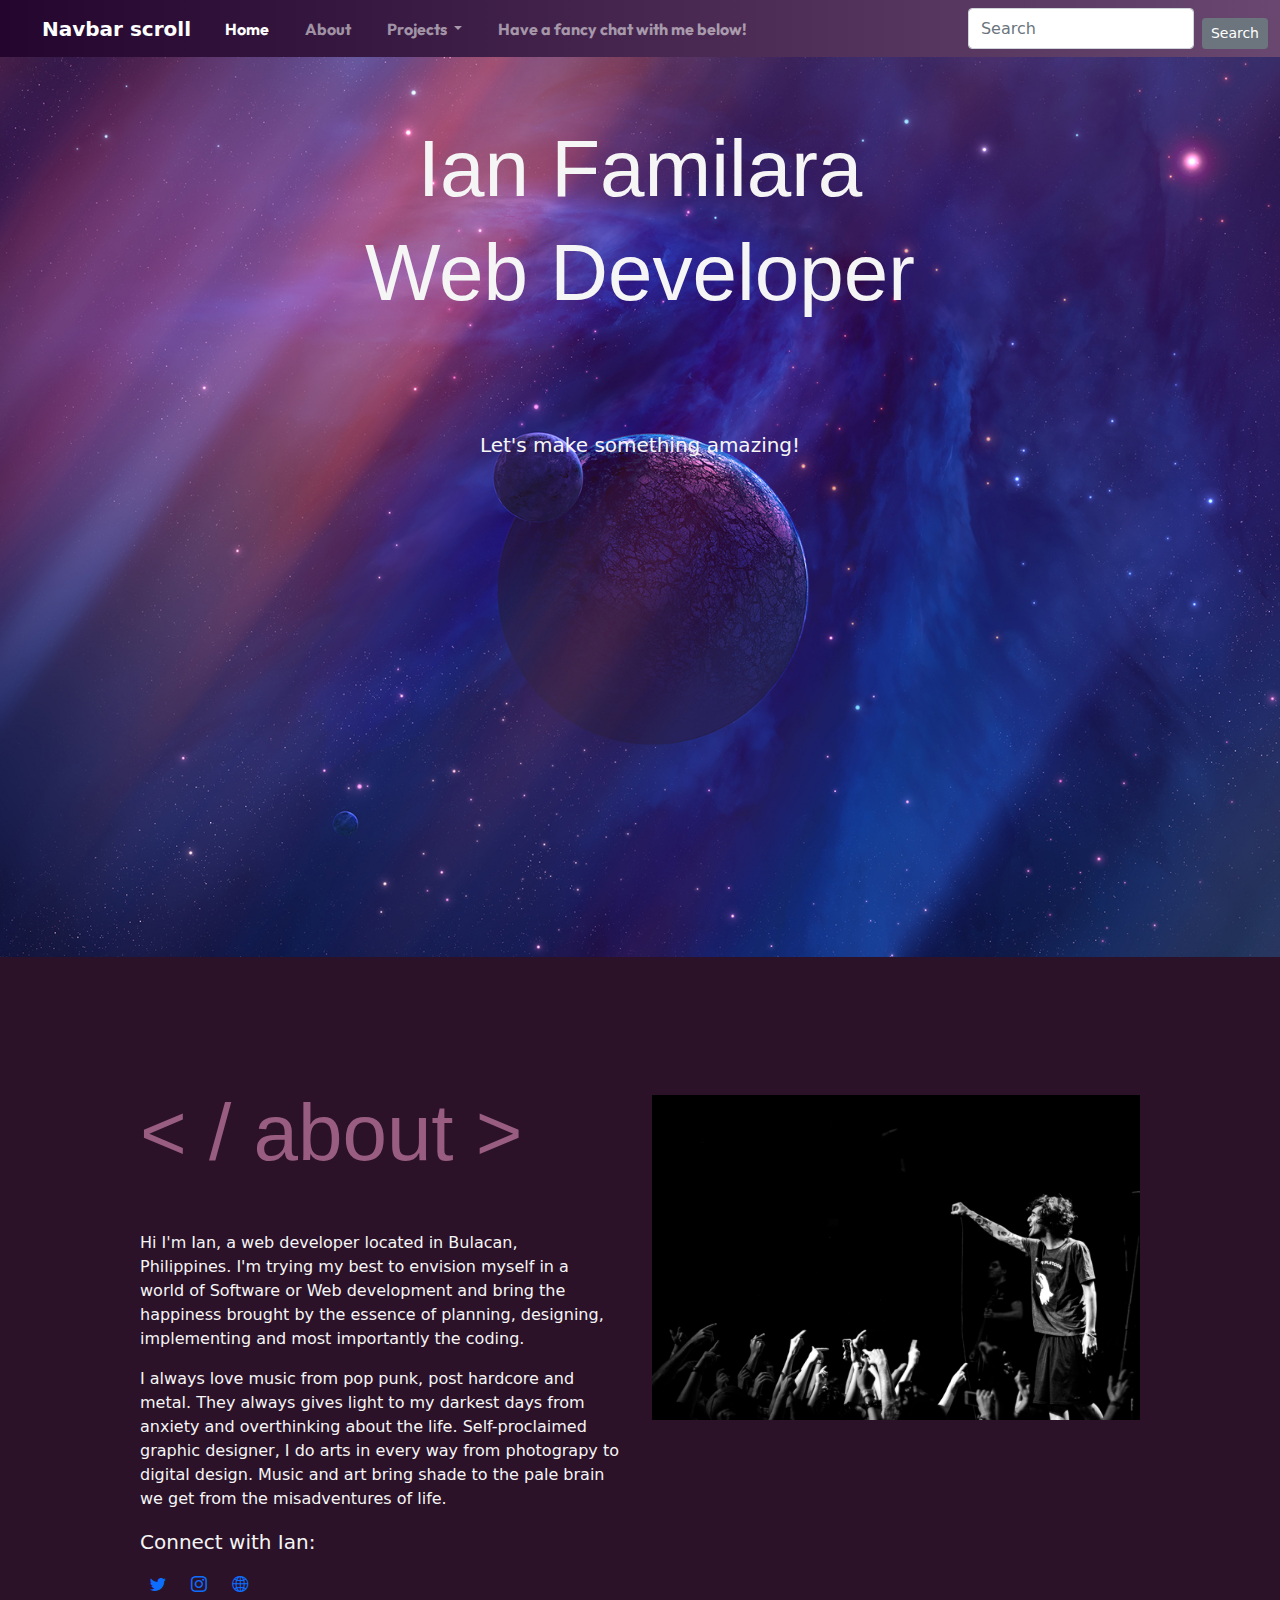
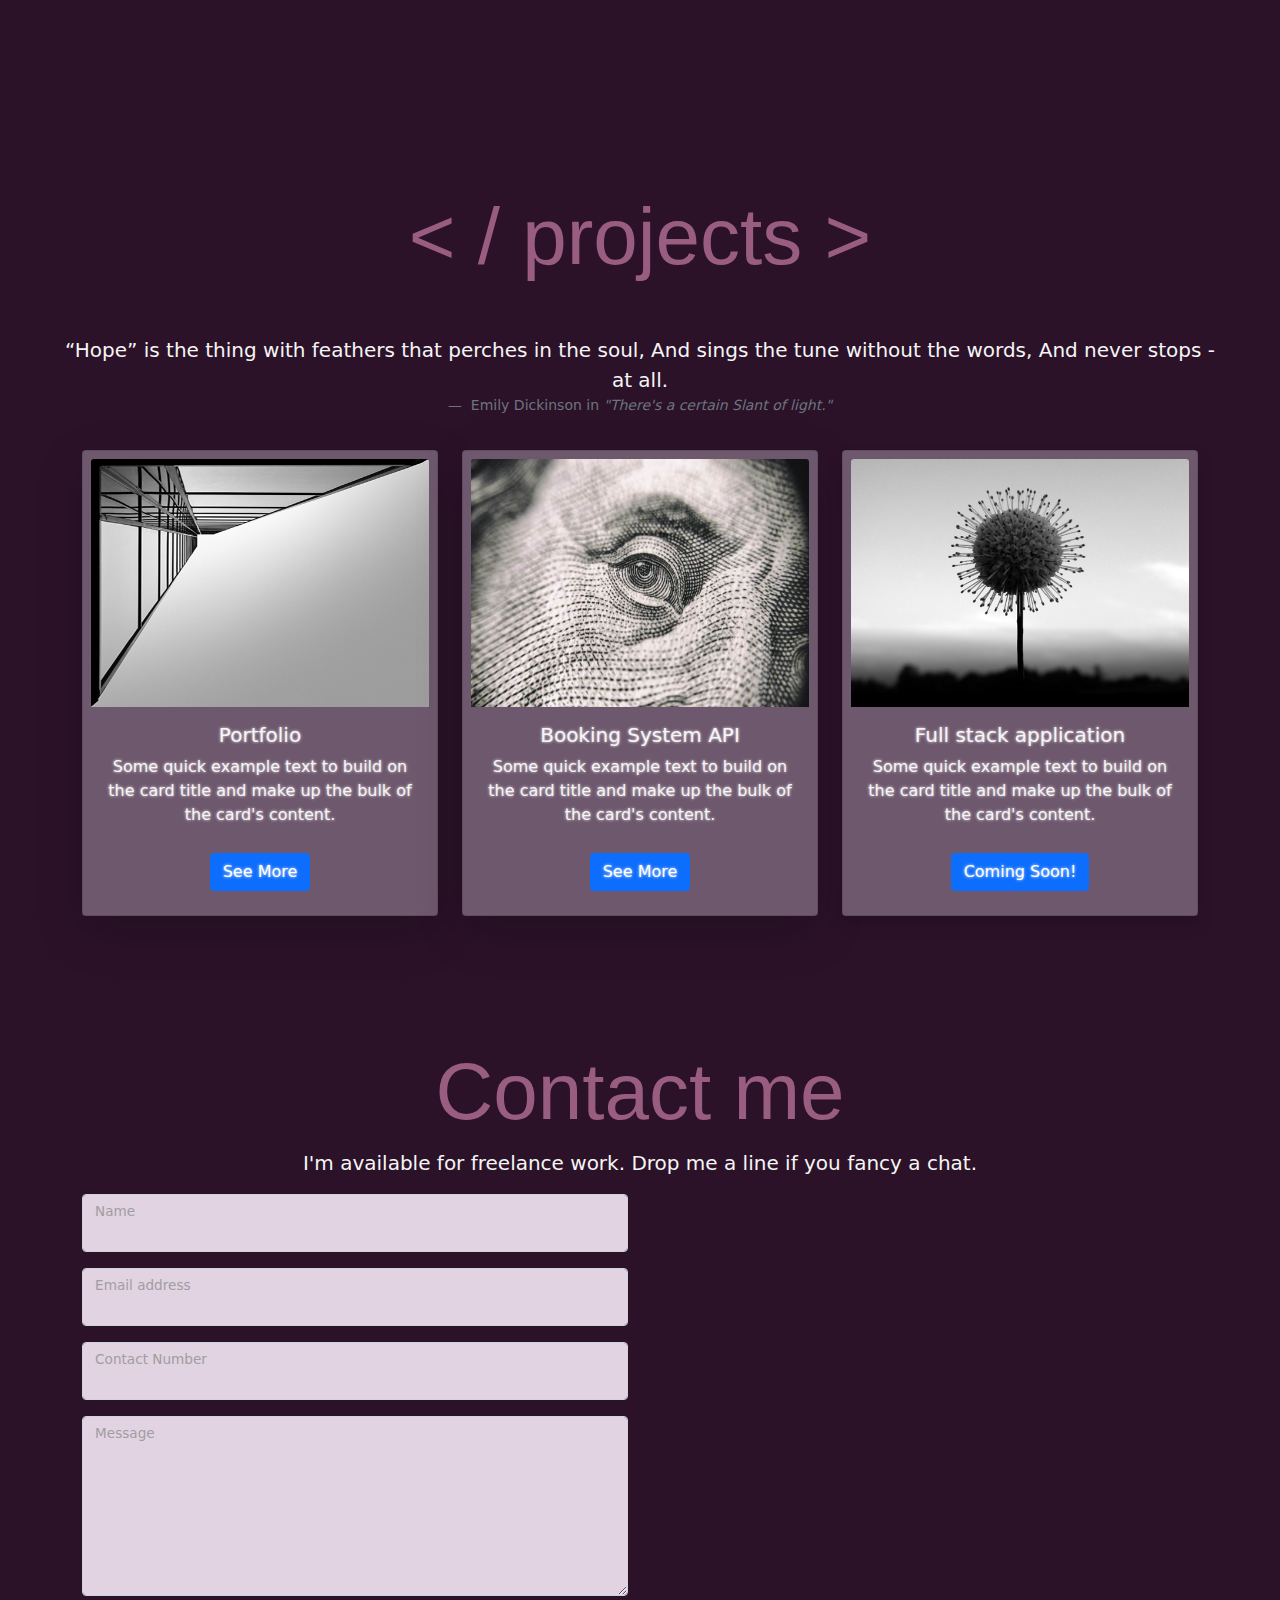
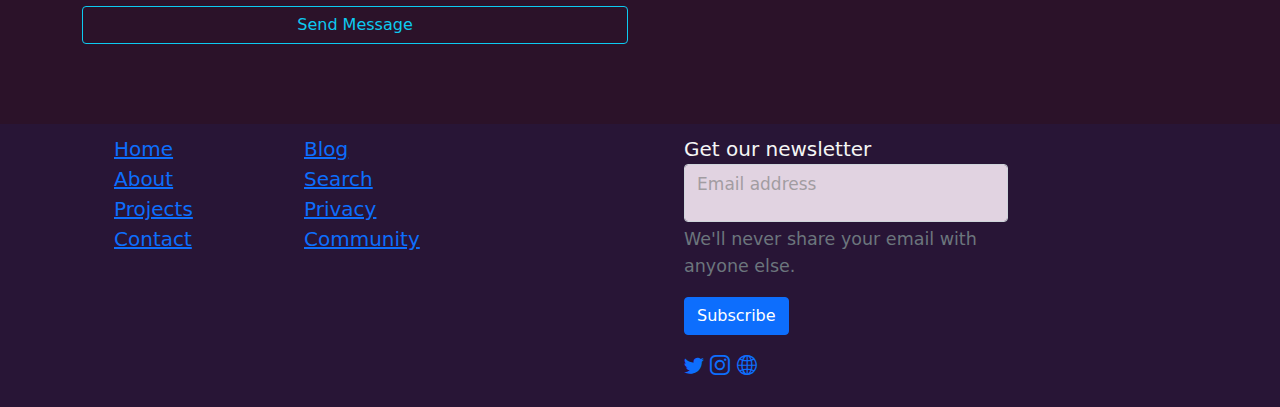
<file: index.html>
<!DOCTYPE html>
<html>
<head>
	<meta charset="utf-8">
	<meta name="viewport" content="width=device-width, initial-scale=1">
	<title>Ian Familara</title>

  <!-- Favicon -->
  <link rel="icon" type="image/x-icon" href="assets/favicon.ico">

  <!-- FONTS -->
  <link href="https://fonts.cdnfonts.com/css/inspector-general" rel="stylesheet">
                
	<!-- Bootstraps Icon -->
  <link rel="stylesheet" href="https://cdn.jsdelivr.net/npm/bootstrap-icons@1.7.1/font/bootstrap-icons.css">

	<!-- Bootstraps CSS File -->
  <link rel="stylesheet" type="text/css" href="css/custom/style1.css">

  <link rel="stylesheet" type="text/css" href="css/bootstrap.min.css">

  <script type="text/javascript" src="js/bootstrap.min.js"></script>

  <style>
    
  .jumbotron{
    background-image: url('assets/purpleplanet.jpg');
    /*background-image: url('assets/purpleplanet.jpg');*/
    height: 100vh;
    background-position: center;
    background-repeat: no-repeat;
    background-size: cover;
/*  position: relative;


  </style>

</head>
<body>
<!-- Start of navbar -->
<!-- <section id="nav-bar">
<nav class="navbar navbar-expand-lg navbar-dark">
  <div class="container-fluid">
    <a class="navbar-brand" href="#home"><img src="assets/logo3.png"></a>
    <button class="navbar-toggler" type="button" data-bs-toggle="collapse" data-bs-target="#navbarSupportedContent" aria-controls="navbarSupportedContent" aria-expanded="false" aria-label="Toggle navigation">
      <span class="navbar-toggler-icon"></span>
    </button>
    <div class="collapse navbar-collapse" id="navbarSupportedContent">
      <ul class="navbar-nav mx-auto mb-2 mb-lg-0 gap-1">
        <li class="nav-item">
          <a class="nav-link" aria-current="page" href="#home">Home</a>
        </li>
        <li class="nav-item">
          <a class="nav-link" href="#about">About</a>
        </li>
        <li class="nav-item">
          <a class="nav-link" href="#projects">Projects</a>
        </li> 
         <li class="nav-item">
          <a class="nav-link" href="#contact">Contact</a>
        </li>
      </ul>    
    </div>
  </div>
</nav>
</section> -->


<nav class="navbar navbar-expand-lg navbar-dark">
  <div class="container-fluid">
    <a class="navbar-brand" href="#">Navbar scroll</a>
    <button class="navbar-toggler" type="button" data-bs-toggle="collapse" data-bs-target="#navbarScroll" aria-controls="navbarScroll" aria-expanded="false" aria-label="Toggle navigation">
      <span class="navbar-toggler-icon"></span>
    </button>
    <div class="collapse navbar-collapse" id="navbarScroll">
      <ul class="navbar-nav me-auto my-2 my-lg-0 navbar-nav-scroll" style="--bs-scroll-height: 100px;">
        <li class="nav-item">
          <a class="nav-link active" href="#">Home</a>
        </li>
        <li class="nav-item">
          <a class="nav-link" href="#about">About</a>
        </li>
        <li class="nav-item dropdown">
          <a class="nav-link dropdown-toggle" href="#projects" id="navbarScrollingDropdown" role="button" data-bs-toggle="dropdown" aria-expanded="false">
            Projects
          </a>
          <ul class="dropdown-menu" aria-labelledby="navbarScrollingDropdown">
            <li><a class="dropdown-item" href="projects/csp-1/index.html" target="_blank">frontEnd</a></li>
            <li><a class="dropdown-item" href="https://pure-hollows-32501.herokuapp.com/products/all/" target="_blank">backEnd</a></li>
            <li><hr class="dropdown-divider"></li>
            <li><a class="dropdown-item" href="#" target="_blank">fullStack</a></li>
          </ul>
        </li>
        <li class="nav-item">
          <a class="nav-link" href="#contact">Have a fancy chat with me below!</a>
        </li>
      </ul>
      <form class="d-flex">
        <input class="form-control me-2" type="search" placeholder="Search" aria-label="Search">
        <button class="btn btn-secondary btn-sm" type="submit">Search</button>
      </form>
    </div>
  </div>
</nav>

<!-- End of navbar -->

<!-- Start of hero banner -->
<section class="jumbotron">
    <div id="home">
    <div class="container">
      <h1 class="banner-title">Ian Familara</h1>
      <h2 class="webdev">Web Developer</h2>
      <h3 class="amazing">Let's make something amazing!</h3>
    </div>         
    </div>   
</section>
<!-- End of hero banner -->

<!-- Start of About me -->
<section class="about">
<div class="container">
  <div class="row">
    <div class="col-md-6">
      <h1 id="about">< / about ></h1>
      <p class="about-info">Hi I'm Ian, a web developer located in Bulacan, Philippines. I'm trying my best to envision myself in a world of Software or Web development and bring the happiness brought by the essence of planning, designing, implementing and most importantly the coding. </p>
      <p class="about-info1">
      I always love music from pop punk, post hardcore and metal. They always gives light to my darkest days from anxiety and overthinking about the life. Self-proclaimed graphic designer, I do arts in every way from photograpy to digital design. Music and art bring shade to the pale brain we get from the misadventures of life.</p>

      <p class="connect"> Connect with Ian:</p>
      <div class="media">
      <a href="https://twitter.com/ItoyFamilara" target="_blank"><i class="bi bi-twitter"></i></a>
      <a href="https://www.instagram.com/sleepy_eyes_and_bony_knees/" target="_blank"> <i class="bi bi-instagram"></i></a>
      <a href="https://itoyfamilara.wixsite.com/portfolio" target="_blank"><i class="bi bi-globe2"></i></a>
      </div>  
    </div>
      <div class="my-image col-md-6">
        <img src="assets/real-friends11.jpg" class="img-fluid">
      </div>        
  </div>   
</div>
</section>
<!-- End of About me -->

<!-- Start of Projects -->
<section class="projects">
  <h1 id="projects">< / projects ></h1>
  <p class="info-projects">
    <figure class="text-center">
    <blockquote class="blockquote">
     <p>“Hope” is the thing with feathers that perches in the soul, And sings the tune without the words, And never stops - at all.</p>
    </blockquote>
    <figcaption class="blockquote-footer">
     Emily Dickinson in <cite title="Source Title">"There's a certain Slant of light."</cite>
    </figcaption>
     </figure></p>


<div class="container">
  <div class="row justify-content-center">
    <div class="col-md-4">
     <div class="card shadow-lg p-2">
      <div class="inner class">
      <img src="assets/kevin-saint-grey-abstract-photographs-1.jpg" class="card-img-top" alt="this is image">
      </div>
      <div class="card-body">
      <h5 class="card-title">Portfolio</h5>
      <p class="card-text">Some quick example text to build on the  card title and make up the bulk of the card's content.</p>
      <a href="https://toyitsfamilara.github.io/Capstone-1/" target="_blank" class="btn btn-primary">See More</a>
      </div>
     </div>    
    </div>
    <div class="col-md-4">
      <div class="card shadow-lg p-2">
      <div class="inner class">
      <img src="assets/pexels-photo-251287-800x450.jpg" class="card-img-top" alt="this is image">
      </div>
      <div class="card-body">
      <h5 class="card-title">Booking System API</h5>
      <p class="card-text">Some quick example text to build on the  card title and make up the bulk of the card's content.</p>
      <a href="https://pure-hollows-32501.herokuapp.com/products/all" target="_blank" class="btn btn-primary">See More</a>
      </div>      
      </div> 
    </div>
    <div class="col-md-4">
      <div class="card shadow -lg p-2">
      <div class="inner class">
      <img src="assets/Creative-Pictures-of-Abstract-Photography-26.jpg" class="card-img-top" alt="this is image">
      </div>
      <div class="card-body">
      <h5 class="card-title">Full stack application</h5>
      <p class="card-text">Some quick example text to build on the  card title and make up the bulk of the card's content.</p>
      <a href="" target="_blank" class="btn btn-primary">Coming Soon!</a>
      </div>
      </div> 
    </div>
  </div>
</div>
</section>
<!-- End of Projects -->

<!-- Start of Contact -->
<section class="contact">
  <h1 id="contact">Contact me</h1>
   <p class="chat">I'm available for freelance work.
Drop me a line if you fancy a chat.</p>
<div class="container">
  <div class="row">
    <div class="col-md-6">
  <form action="https://formsubmit.co/itoyfamilara@gmail.com" method="POST">
   <input type="hidden" name="_next" value="https://toyitsfamilara.github.io/myPortfolio/pages/maramingSalamat.html">
    <div class="form-floating mb-3">
      <input type="text" name ="name"class="form-control" id="floatingInput" required>
        <label for="floatingInput">Name</label>
    </div>
    <div class="form-floating mb-3">
      <input type="email" name="email" class="form-control" id="floatingInput" required>
        <label for="floatingInput">Email address</label>
    </div>
    <div class="form-floating mb-3">
      <input type="tel" name="contactNumber" class="form-control" id="floatingphone">
        <label for="floatingphone">Contact Number</label>
    </div>
    <div class="form-floating">
      <textarea class="form-control" name="message" id="floatingTextarea2" style="height: 180px"></textarea>
        <label for="floatingTextarea2">Message</label>  
    </div>
    <div class="d-grid gap-2 mb-3">
      <button class="btn btn-outline-info" type="submit"> Send Message</button>
    </div>
</div>
</form>

     <div class="col-md-6">
      <div class="map-wrapper">
        <iframe class="googlemap" src="https://www.google.com/maps/embed?pb=!1m14!1m8!1m3!1d15444.851983069646!2d120.9812491!3d14.5869356!3m2!1i1024!2i768!4f13.1!3m3!1m2!1s0x0%3A0xcfc70cbb93eae02a!2sNational%20Museum%20of%20the%20Philippines!5e0!3m2!1sen!2sph!4v1645867585826!5m2!1sen!2sph" width="600" height="450" style="border:0;" allowfullscreen="" loading="lazy"></iframe>
        </div>
      </div>


  </div>   
</div>
</section>
<!-- End of Contact -->

<!-- Start of Footer -->

<section>
 <footer class="footer">
  <div class="container">
   <div class="row">
    <div class="col-2">
      <ul class="demo">
       <li><a href="#home"> Home </a></li>
       <li><a href="#about"> About </a></li>
       <li><a href="#projects"> Projects </a></li>
       <li><a href="#contact"> Contact </a></li>
      </ul>
    </div>
    <div class="col-4">
      <ul class="demo">
       <li><a href="#"> Blog </a></li>
       <li><a href="#"> Search </a></li>
       <li><a href="#"> Privacy </a></li>
       <li><a href="#"> Community </a></li>
      </ul>
    </div>
    <div class="col-md-4">
      <ul class="demo">
       <li>Get our newsletter</li>
       <!-- button -->
       <form action="">
      <div class="form-floating mb-2">
        <input type="email" class="form-control" id="floatingInput" aria-describedby="emailHelp" required>
         <label for="floating-input" style="color: gray">Email address</label>
        <div id="email" class="form-text">We'll never share your email with anyone else.</div>
      </div>

    </form>
  <div>
  <button class="btn btn-primary" type="submit">Subscribe</button>
</ul>

<!-- button -->
     <div class="lastcol">
    <ul class="icons">
       <li><a href="https://twitter.com/ItoyFamilara" target="_blank"> <i class="bi bi-twitter"></i></a></li>
       <li><a href="https://www.instagram.com/sleepy_eyes_and_bony_knees/" target="_blank"><i class="bi bi-instagram"></i></a></li>
       <li><a href="https://itoyfamilara.wixsite.com/portfolio" target="_blank"><i class="bi bi-globe2"></i></a></li>
      </ul>
    </div>
  </div>
</div>
</footer>
</section>

<!--End of Footer  -->

</body>
</html>
</file>
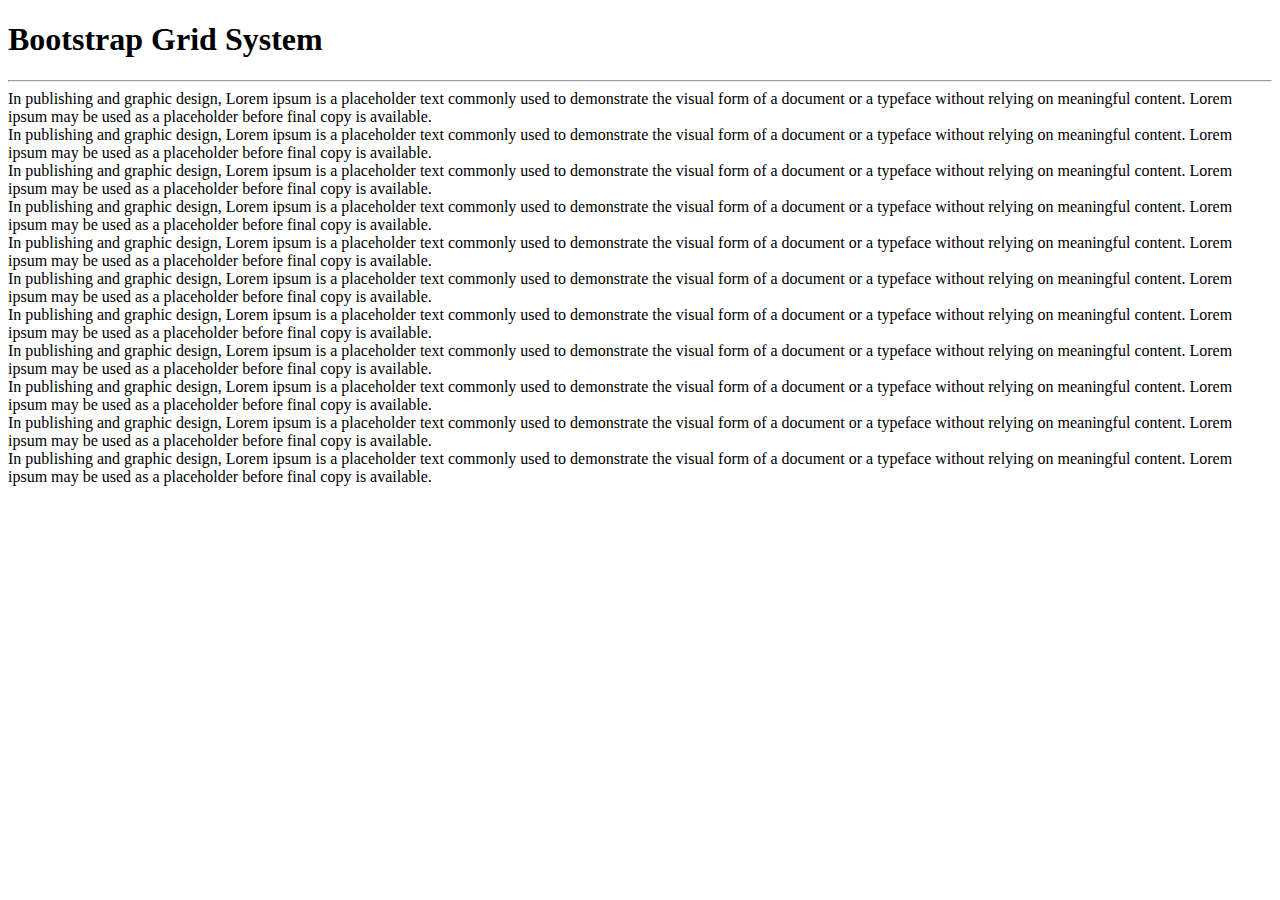
<file: projects/s08/index.html>
<!DOCTYPE html>
<html>
<head>
	<meta charset="utf-8">
	<meta name="viewport" content="width=device-width, initial-scale=1">
	<title>Bootstrap Grid System</title>
	<link rel="stylesheet" href="https://cdn.jsdelivr.net/npm/bootstrap@4.6.1/dist/css/bootstrap.min.css" integrity="sha384-zCbKRCUGaJDkqS1kPbPd7TveP5iyJE0EjAuZQTgFLD2ylzuqKfdKlfG/eSrtxUkn" crossorigin="anonymous">
</head>
<body>
  <div class="container">
  	<h1>Bootstrap Grid System</h1>
  	<hr>
  	<div class="row">
  	  <div class="col-md-6 bg-info">
  	  	In publishing and graphic design, Lorem ipsum is a placeholder text commonly used to demonstrate the visual form of a document or a typeface without relying on meaningful content. Lorem ipsum may be used as a placeholder before final copy is available.
  	  </div>
  	  <div class="col-md-6 bg-success">
  	  	In publishing and graphic design, Lorem ipsum is a placeholder text commonly used to demonstrate the visual form of a document or a typeface without relying on meaningful content. Lorem ipsum may be used as a placeholder before final copy is available.
  	  </div>
  	</div>

  	<div class="row">
  	  	<div class="col-sm-6 bg-warning">
  	  	In publishing and graphic design, Lorem ipsum is a placeholder text commonly used to demonstrate the visual form of a document or a typeface without relying on meaningful content. Lorem ipsum may be used as a placeholder before final copy is available.
  	  	</div>

  	  	<div class="col-sm-6 bg-danger">
  	  	In publishing and graphic design, Lorem ipsum is a placeholder text commonly used to demonstrate the visual form of a document or a typeface without relying on meaningful content. Lorem ipsum may be used as a placeholder before final copy is available.
  	  	</div>
  	</div>

  	<div class="row">
  	  	<div class="col-md-3 bg-primary">
  	  	In publishing and graphic design, Lorem ipsum is a placeholder text commonly used to demonstrate the visual form of a document or a typeface without relying on meaningful content. Lorem ipsum may be used as a placeholder before final copy is available.
  	  	</div>

  	  	<div class="col-md-3 bg-secondary">
  	  	In publishing and graphic design, Lorem ipsum is a placeholder text commonly used to demonstrate the visual form of a document or a typeface without relying on meaningful content. Lorem ipsum may be used as a placeholder before final copy is available.
  	  	</div>

  	  	<div class="col-md-3 bg-secondary">
  	  	In publishing and graphic design, Lorem ipsum is a placeholder text commonly used to demonstrate the visual form of a document or a typeface without relying on meaningful content. Lorem ipsum may be used as a placeholder before final copy is available.
  	  	</div>

  	  	<div class="col-md-3 bg-warning">
  	  	In publishing and graphic design, Lorem ipsum is a placeholder text commonly used to demonstrate the visual form of a document or a typeface without relying on meaningful content. Lorem ipsum may be used as a placeholder before final copy is available.
  	  	</div>
  	</div>

  	<div class="row">
  	  	<div class="col-md-4 bg-primary">
  	  	In publishing and graphic design, Lorem ipsum is a placeholder text commonly used to demonstrate the visual form of a document or a typeface without relying on meaningful content. Lorem ipsum may be used as a placeholder before final copy is available.
  	  	</div>

  	  	<div class="col-md-4 bg-secondary">
  	  	In publishing and graphic design, Lorem ipsum is a placeholder text commonly used to demonstrate the visual form of a document or a typeface without relying on meaningful content. Lorem ipsum may be used as a placeholder before final copy is available.
  	  	</div>

  	  	<div class="col-md-4 bg-warning">
  	  	In publishing and graphic design, Lorem ipsum is a placeholder text commonly used to demonstrate the visual form of a document or a typeface without relying on meaningful content. Lorem ipsum may be used as a placeholder before final copy is available.
  	  	</div>
  	</div>
  	
  </div>




	<script src="https://cdn.jsdelivr.net/npm/jquery@3.5.1/dist/jquery.slim.min.js" integrity="sha384-DfXdz2htPH0lsSSs5nCTpuj/zy4C+OGpamoFVy38MVBnE+IbbVYUew+OrCXaRkfj" crossorigin="anonymous"></script>
	<script src="https://cdn.jsdelivr.net/npm/popper.js@1.16.1/dist/umd/popper.min.js" integrity="sha384-9/reFTGAW83EW2RDu2S0VKaIzap3H66lZH81PoYlFhbGU+6BZp6G7niu735Sk7lN" crossorigin="anonymous"></script>
	<script src="https://cdn.jsdelivr.net/npm/bootstrap@4.6.1/dist/js/bootstrap.min.js" integrity="sha384-VHvPCCyXqtD5DqJeNxl2dtTyhF78xXNXdkwX1CZeRusQfRKp+tA7hAShOK/B/fQ2" crossorigin="anonymous"></script>




</body>
</html>
</file>
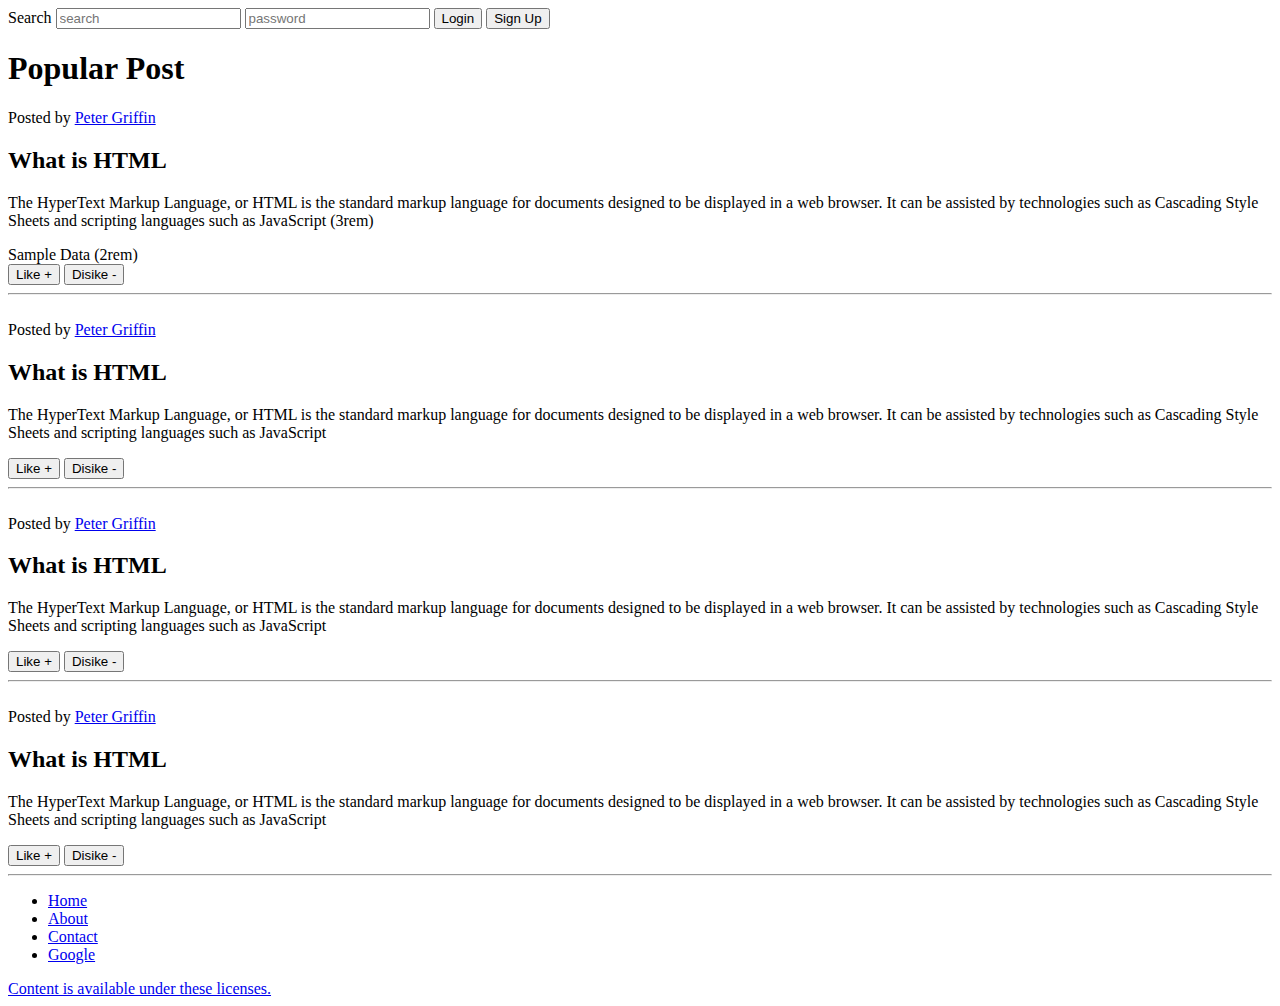
<file: projects/s07/d1/index.html>
<!DOCTYPE html>
<html>
<head>
	<meta charset="utf-8">
	<meta name="viewport" content="width=device-width, initial-scale=1.0">
	<title>CSS Selectors</title>
	<link rel="stylesheet" type="text/css" href="css/styles.css">
</head>

<body>
  	<nav>
  		<label for="search">Search </label>
   		<input type="text" id="search" placeholder="search">
   		<input type="password" id="password" placeholder="password">
   		<button>Login</button>
   		<button>Sign Up</button>
  	</nav>
<main>
	<h1>Popular Post</h1>
  <section>
		<span>Posted by <a href="#">Peter Griffin</a></span>
		<h2>What is HTML</h2>
		<p class="sample-size">The HyperText Markup Language, or HTML is the standard markup language for documents designed to be displayed in a web browser. It can be assisted by technologies such as Cascading Style Sheets and scripting languages such as JavaScript (3rem)</p>
		
		<div>Sample Data (2rem)</div>
		
		<button type="like">Like +</button>
		<button type="dislike">Disike -</button>
    <hr>
  </section>
  <br>
  <section>
	<span>Posted by <a href="#">Peter Griffin</a></span>
	<h2>What is HTML</h2>
	<p>The HyperText Markup Language, or HTML is the standard markup language for documents designed to be displayed in a web browser. It can be assisted by technologies such as Cascading Style Sheets and scripting languages such as JavaScript</p>
	<button type="like">Like +</button>
	<button type="dislike">Disike -</button>
   <hr>
  </section>
  <br>
  <section>
	<span>Posted by <a href="#">Peter Griffin</a></span>
	<h2>What is HTML</h2>
	<p>The HyperText Markup Language, or HTML is the standard markup language for documents designed to be displayed in a web browser. It can be assisted by technologies such as Cascading Style Sheets and scripting languages such as JavaScript</p>
	<button type="like">Like +</button>
	<button type="dislike">Disike -</button>
   <hr>
  </section>
  <br>
  <section>
	<span>Posted by <a href="#">Peter Griffin</a></span>
	<h2>What is HTML</h2>
	<p>The HyperText Markup Language, or HTML is the standard markup language for documents designed to be displayed in a web browser. It can be assisted by technologies such as Cascading Style Sheets and scripting languages such as JavaScript</p>
	<button type="like">Like +</button>
	<button type="dislike">Disike -</button>
   <hr>
  </section>
</main>
<footer>
	<nav>
		<ul>
			<li><a href="#"> Home<a/></li>
			<li><a href="#">About<a/></li>
			<li><a href="#">Contact<a/></li>
			<li><a href="#">Google<a/></li>
		</ul>	  
	</nav>
	<a href="#">Content is available under these licenses.</a>
</footer>
</body>
</html>
</file>
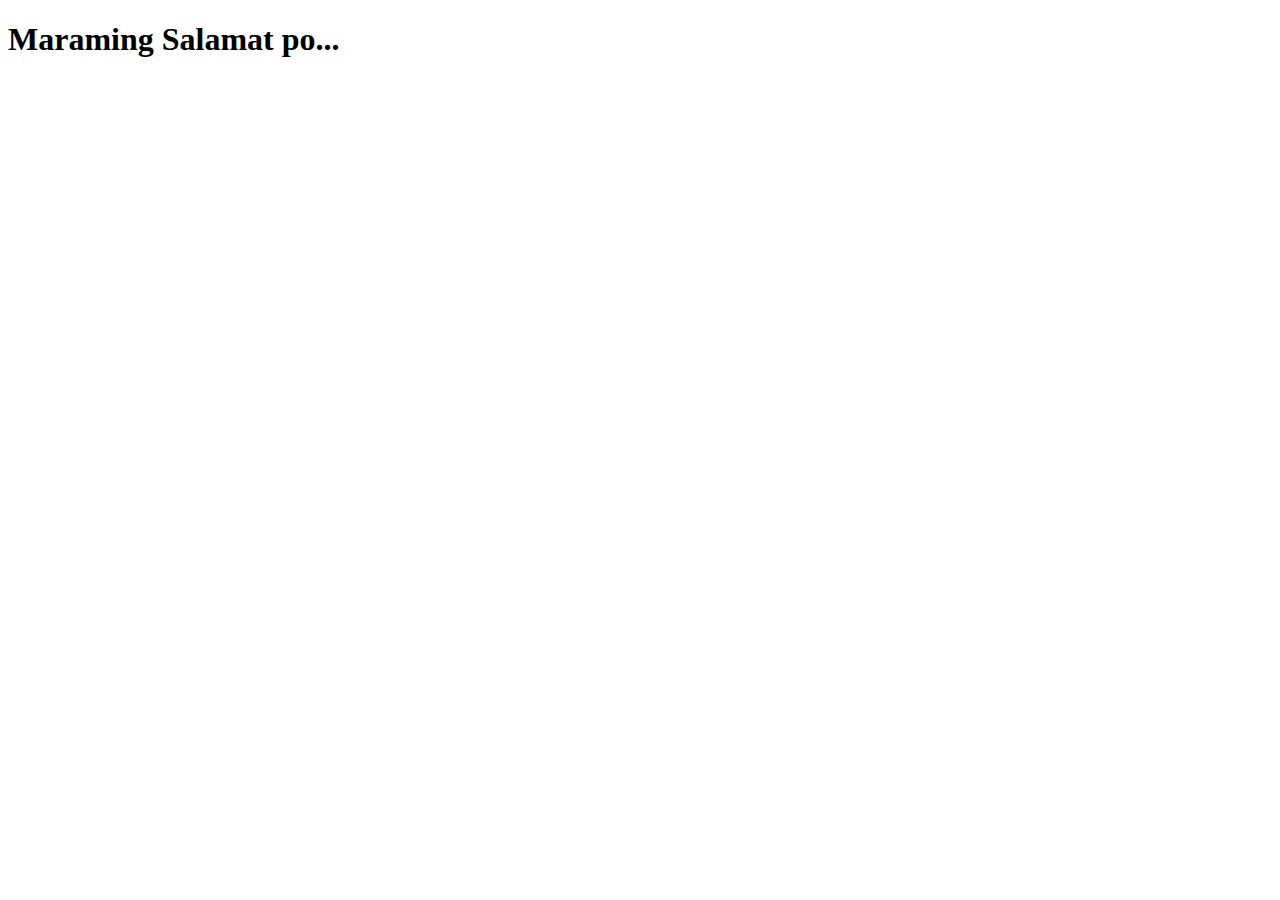
<file: pages/maramingSalamat.html>
<!DOCTYPE html>
<html>
<head>
	<meta charset="utf-8">
	<meta name="viewport" content="width=device-width, initial-scale=1">
	<title>Maraming Salamat!</title>
</head>
<body>
	<h1>Maraming Salamat po...</h1>
</body>
</html>
</file>
<file: css/custom/style1.css>
@import url('https://fonts.googleapis.com/css2?family=Nunito:wght@200&family=Outfit&display=swap');


.navbar{
	background: hsla(284, 80%, 10%, 1);
	background: linear-gradient(360deg, hsla(284, 80%, 10%, 1) 0%, hsla(290, 22%, 36%, 1) 100%);
	background: -moz-linear-gradient(360deg, hsla(284, 80%, 10%, 1) 0%, hsla(290, 22%, 36%, 1) 100%);
	background: -webkit-linear-gradient(360deg, hsla(284, 80%, 10%, 1) 0%, hsla(290, 22%, 36%, 1) 100%);
	filter: progid: DXImageTransform.Microsoft.gradient( startColorstr="#22052d", endColorstr="#6A4971", GradientType=1 );
	padding: 0;
	font-weight: bold;

}
#nav-bar{
	position: sticky;
	top: 0;
	z-index: 10;
}
.nav-item{
	padding-left: 10px;
	padding-right: 10px;
}

.navbar-nav{
	margin-right: 30px;
	font-family: 'Outfit', sans-serif;
}

.banner-title{
	font-family: 'Inspector General', sans-serif;
	font-size: 3rem;
}

.navbar-brand{
	margin-left: 30px;

}

.webdev{
	font-size: 2rem;
	font-family: 'Inspector General', sans-serif;

}

.amazing{
	font-size: 20px;
	margin-top:10%;

}


.about{
	background-color: #2B1229;
	color: whitesmoke;
	padding: 10%;
	height: 100%;
}

#about{
	color: #995D81 !important;
	font-size: 3em;
	font-family: 'Inspector General', sans-serif;
}

.about-info{
	margin-top: 50px;
	margin-right: 20px;
}

.my-image{
	padding-top: 10px;
}

.connect{
	font-size: 20px;
}

#projects{
	color: #995D81 !important;
	font-size: 3em;
	font-family: 'Inspector General', sans-serif;
}

.projects{
	background-color: #2B1229;
	color: whitesmoke;
	padding: 5%;
	height: 100%;
	text-align: center;
}

.info-projects{
	margin-top: 50px;
}

.contact{
	background-color: #2B1229;
	color: whitesmoke;
	padding: 5%;
	height: 100%;
	text-align: center;

}
#contact{
	color: #995D81 !important;
	font-size: 3em;
	font-family: 'Inspector General', sans-serif;
}

.chat{
	font-size: 20px;
}

.form-floating{
	color: gray;
}

.btn{
	margin-top: 10px;
}

.googlemap{
	width: 100%;
}

.map-wrapper{
	max-width: 500px;
}

@media (min-width:  544px) {
	.banner-title, .webdev, #about, #projects, #contact {font-size: 3rem;}
}

@media (min-width: 768px) {
	.banner-title, .webdev, #about, #projects, #contact {font-size: 3rem;}
}

@media (min-width: 992px) {
	.banner-title, .webdev, #about, #projects, #contact {font-size: 3rem;}
}

@media (min-width: 1200px) {
	.banner-title, .webdev, #about, #projects, #contact {font-size: 5rem;}
}

.media .bi{
	padding: 10px;
}

.card{
	color: whitesmoke;
}

.container .card{
	margin-top: 5%;
	background-color: #6E586D;
	text-shadow: 0 0 3px #F9F4F9;
}

.inner{
	overflow: hidden;
}

.inner img{
	transition: all 1.5s ease;
}

.inner:hover img{
	transform: scale(1.5);
}



input[type=text] {
	background-color: #E1D3E1;
}
input[type=email] {
	background-color: #E1D3E1;
}
input[type=tel] {
	background-color: #E1D3E1;
}
textarea[class=form-control] {
	background-color: #E1D3E1;
}

.demo{
	list-style-type: none;

}

.footer{
	background-color: #281536;
	color: whitesmoke;
	padding: 10px
}

.lastcol ul li{
	list-style-type: none;
	display: inline-block;

}

@media (min-width:  200px) {
	.footer {font-size: 10px;}
}

@media (min-width: 500px) {
	.footer {font-size: 10px;}
}

@media (min-width: 700px) {
	.footer {font-size: 15px;}
}

@media (min-width: 1200px) {
	.footer {font-size: 20px;}
}

.jumbotron{
    color: whitesmoke;
    text-align: center;
    position: relative;
    padding-top: 5%;
    justify-content: center;
    word-break: break-all;
}
</file>
<file: projects/s07/d1/css/styles.css>
/*Descendant Selector.
  Select all anchor tags <a>'s nested inside an li
  li a{
  	color: pink;
  }
footer a{
	color: pink;
*/

/*Adjacent Selector
select only paragraphs that are immediately preceeded by an <h1>
  h1 + p{
	color: red;
  }

h2 + p{
	color: red;
}
*/

/*Direct Descendant
Select only the li's that are direct children of a div element
div > li{
	color: white;
}

section > h2 {
	color: pink;
}

footer > a {
	border: 2px solid blue;
}

*/

/*Attribute Selector
select all input type
	input[type="text"]{
		width: 300px;
		color: red;
	}
*/


/*Pseudo Classes
keyword

 a:hover {
		color: orange;
		text-decoration: none;
	}
*/

/*CSS Units
  Absolute
    *px - pixels
    *pt - point
  Relative
    *em - relative to the font-size of the element 
    (2em means 2 times the size of the current font)

    section {
	font-size: 30px;
}

span{
	font-size: .5em;
}

    *rem - Relative to the font-size of the root element

body{
	font-size: 20px;
}

.sample-size{
	font-size: 3rem;
	border: 2px solid green;
}

div{
	font-size: 2rem;
	border: 2px solid green;
}

*/
</file>
